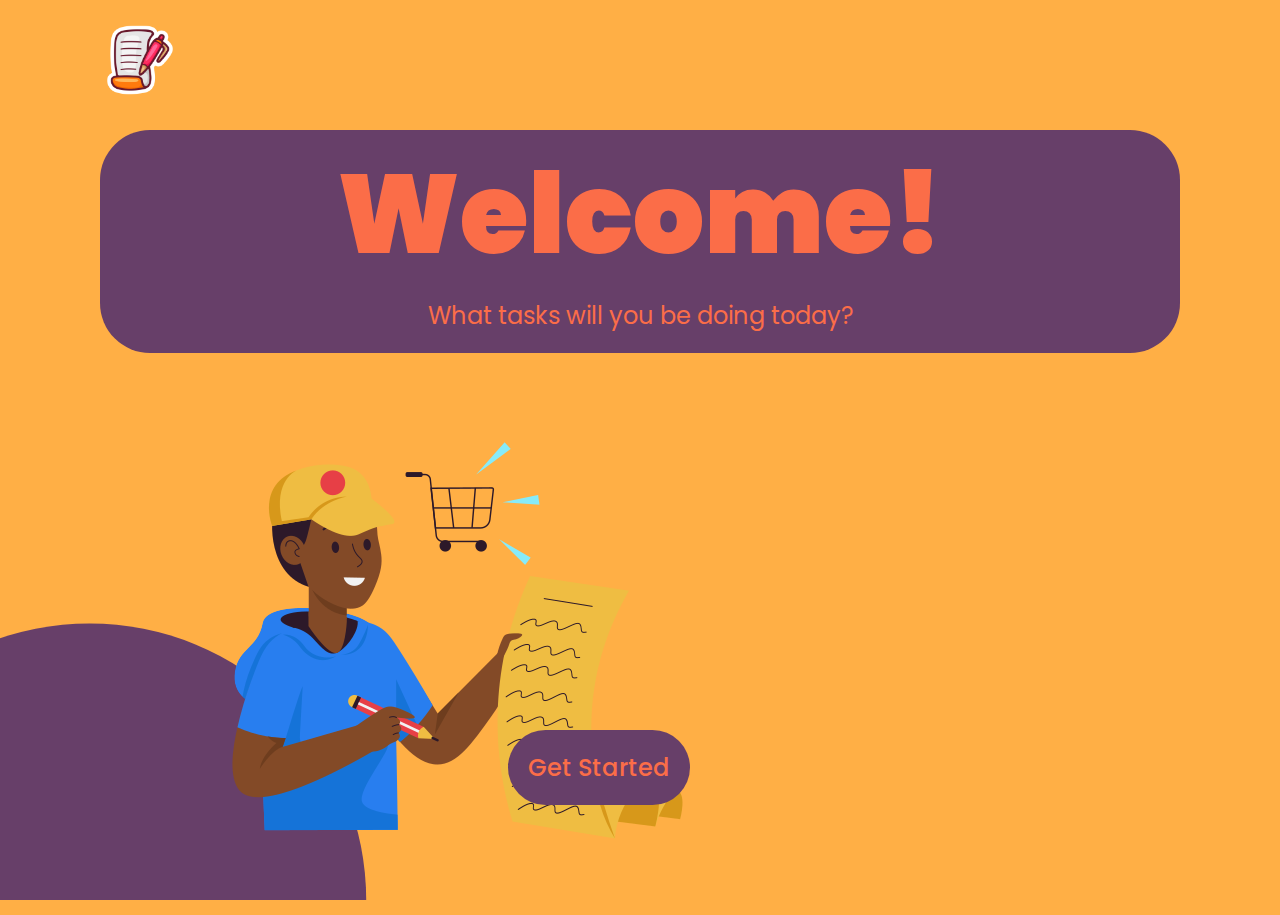
<file: main.html>
<html lang="en">
<head>
    <meta charset="UTF-8">
    <meta name="viewport" content="width=device-width, initial-scale=1.0">
    <title>ToDo List</title>
    <link rel="stylesheet" href="main.css">
</head>
<body>
    <div class="circle"></div>
    <header>
        <img src="images/checklist.png" alt="">
    </header>
    <div class="welcome-message">
        <h1>Welcome!</h1>
        <p>What tasks will you be doing today?</p>
    </div>
    <div class="get-started">
        <img src="images/shopping-list.png" alt="">
        <a href="index.html">Get Started</a>
    </div>
</body>
</html>
</file>
<file: main.css>
@import url("https://fonts.googleapis.com/css2?family=Poppins:wght@200;300;400;500;600;700;800;900&display=swap");
* {
  margin: 0;
  padding: 0;
  box-sizing: border-box;
  font-family: "Poppins", sans-serif;
}
body {
  background-color: #ffaf45;
  width: 100%;
  height: 100%;
}
header {
  padding: 20px 100px;
}
header img {
  max-width: 80px;
  animation: animate 4s ease-in 0s infinite normal forwards;
}
@keyframes animate {
  0%,
  100% {
    transform: translateX(0%);
    transform-origin: 50% 50%;
  }

  15% {
    transform: translateX(-30px) rotate(6deg);
  }

  30% {
    transform: translateX(15px) rotate(-6deg);
  }

  45% {
    transform: translateX(-15px) rotate(3.6deg);
  }

  60% {
    transform: translateX(9px) rotate(-2.4deg);
  }

  75% {
    transform: translateX(-6px) rotate(1.2deg);
  }
}
.welcome-message {
  display: flex;
  flex-direction: column;
  align-items: center;
  justify-content: center;
  margin: 10px 100px;
  border-radius: 50px;
  background-color: #673f69;
  color: #fb6d48;
}
.welcome-message h1 {
  font-size: 7em;
  font-weight: 900;
}
.welcome-message p {
  font-size: 1.5em;
  padding-bottom: 20px;
}
.get-started {
  margin-left: 100px;
  padding: 20px 100px;
  display: flex;
  justify-content: flex-start;
  align-items: center;
  position: relative;
}
.get-started a {
  position: absolute;
  right: 50%;
  bottom: 20%;
  font-size: 1.5em;
  padding: 20px;
  border-radius: 45px;
  text-decoration: none;
  color: #fb6d48;
  font-weight: 500;
  background-color: #673f69;
}
.get-started img {
  animation: myAnim 2s ease-in 0s 1 normal forwards;
}
@keyframes myAnim {
  0% {
    animation-timing-function: ease-in;
    opacity: 0;
    transform: translateX(-250px);
  }

  38% {
    animation-timing-function: ease-out;
    opacity: 1;
    transform: translateX(0);
  }

  55% {
    animation-timing-function: ease-in;
    transform: translateX(-68px);
  }

  72% {
    animation-timing-function: ease-out;
    transform: translateX(0);
  }

  81% {
    animation-timing-function: ease-in;
    transform: translateX(-28px);
  }

  90% {
    animation-timing-function: ease-out;
    transform: translateX(0);
  }

  95% {
    animation-timing-function: ease-in;
    transform: translateX(-8px);
  }

  100% {
    animation-timing-function: ease-out;
    transform: translateX(0);
  }
}
.circle {
  position: absolute;
  top: 0;
  right: 0;
  width: 100%;
  height: 100%;
  clip-path: circle(25% at 7% 100%);
  background-color: #673f69;
}
@media (max-width: 991px) {
  header {
    padding: 20px 20px;
  }
  .welcome-message {
    margin: 10px 20px;
    border-radius: 50px;
  }
  .welcome-message h1 {
    margin: auto;
    font-size: 2em;
    font-weight: 900;
  }
  .welcome-message p {
    font-size: 1em;
	padding: 10px;
	text-align: center;
    margin: auto;
  }
  .get-started {
    margin: auto;
    padding: 20px 100px;
  }
  .get-started a {
  right: 20%;
  bottom: 0;
  font-size: 1.5em;
  padding: 20px;
  border-radius: 45px;
  text-decoration: none;
  color: #fb6d48;
  font-weight: 500;
  background-color: #673f69;
}
  .get-started img {
    max-width: 200px;
	position: absolute;
	top: 50%;
  }
  .circle {
    display: none;
  }
}
</file>
